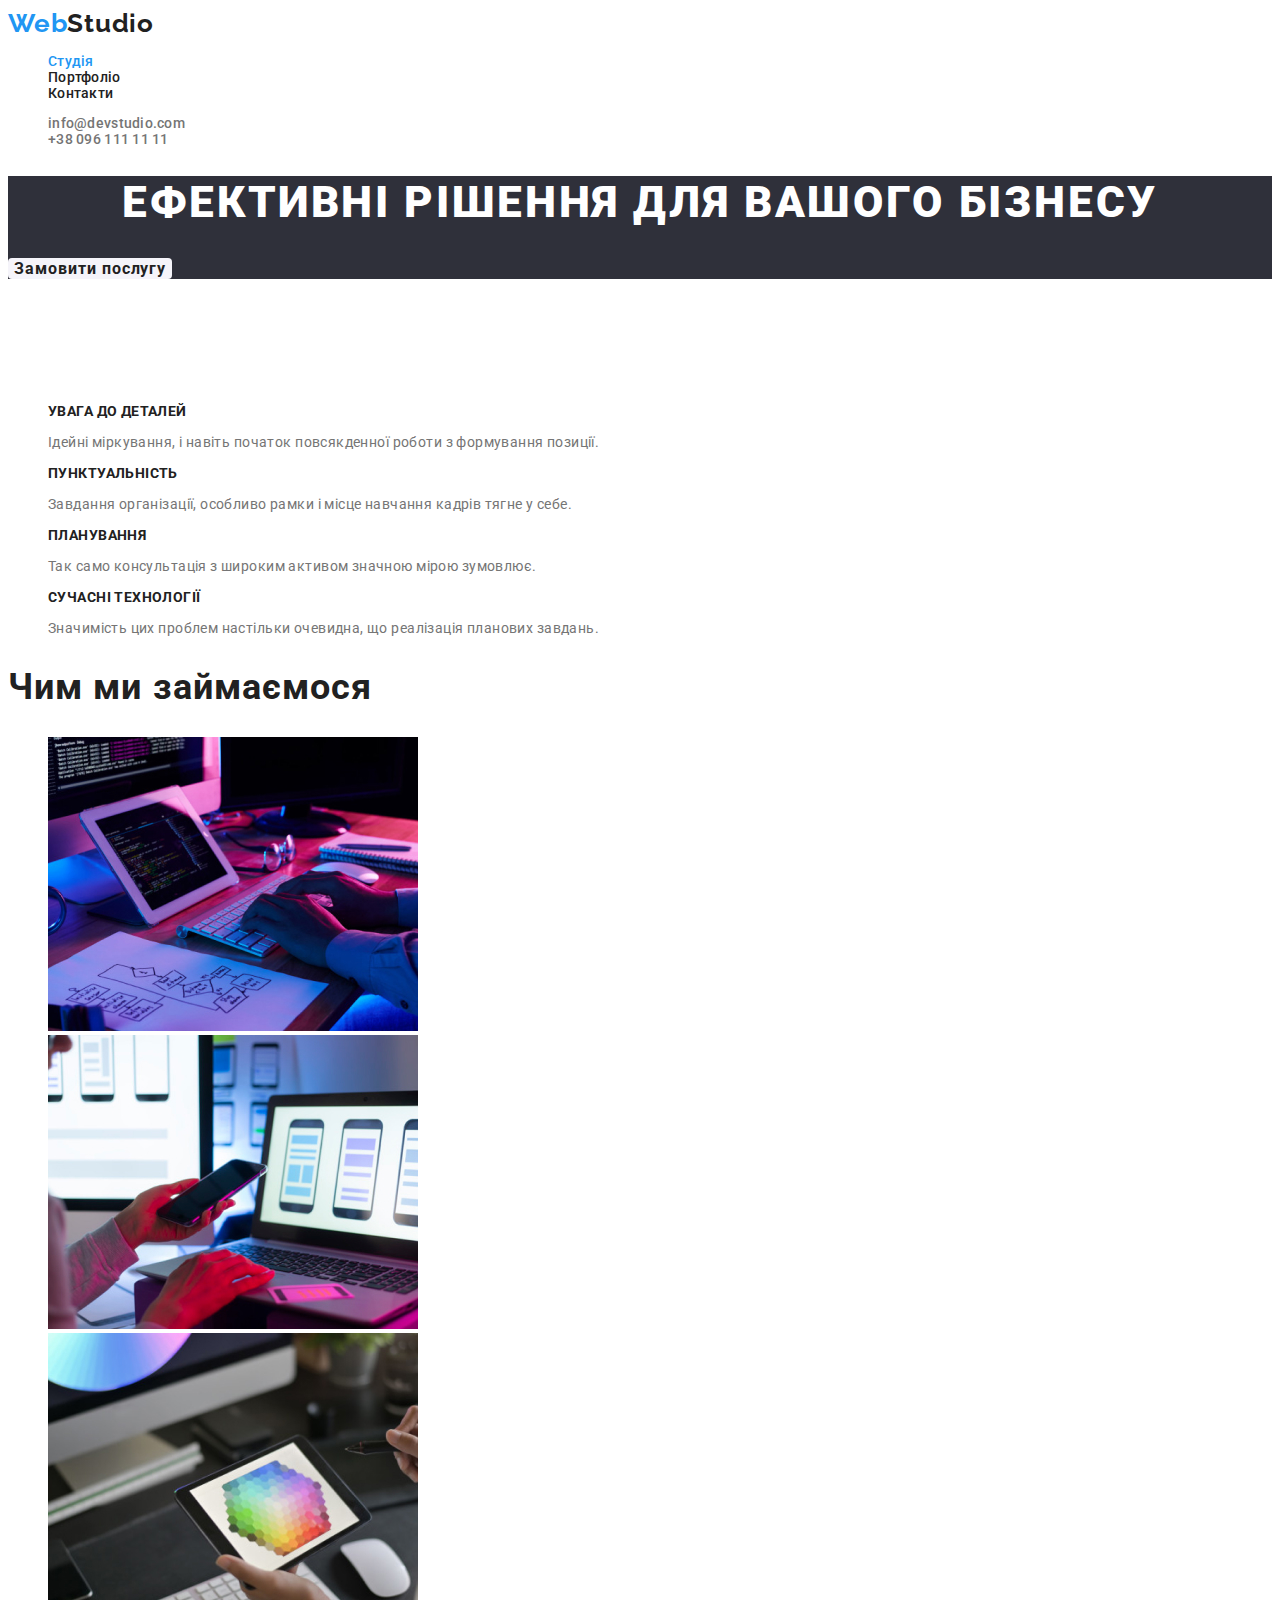
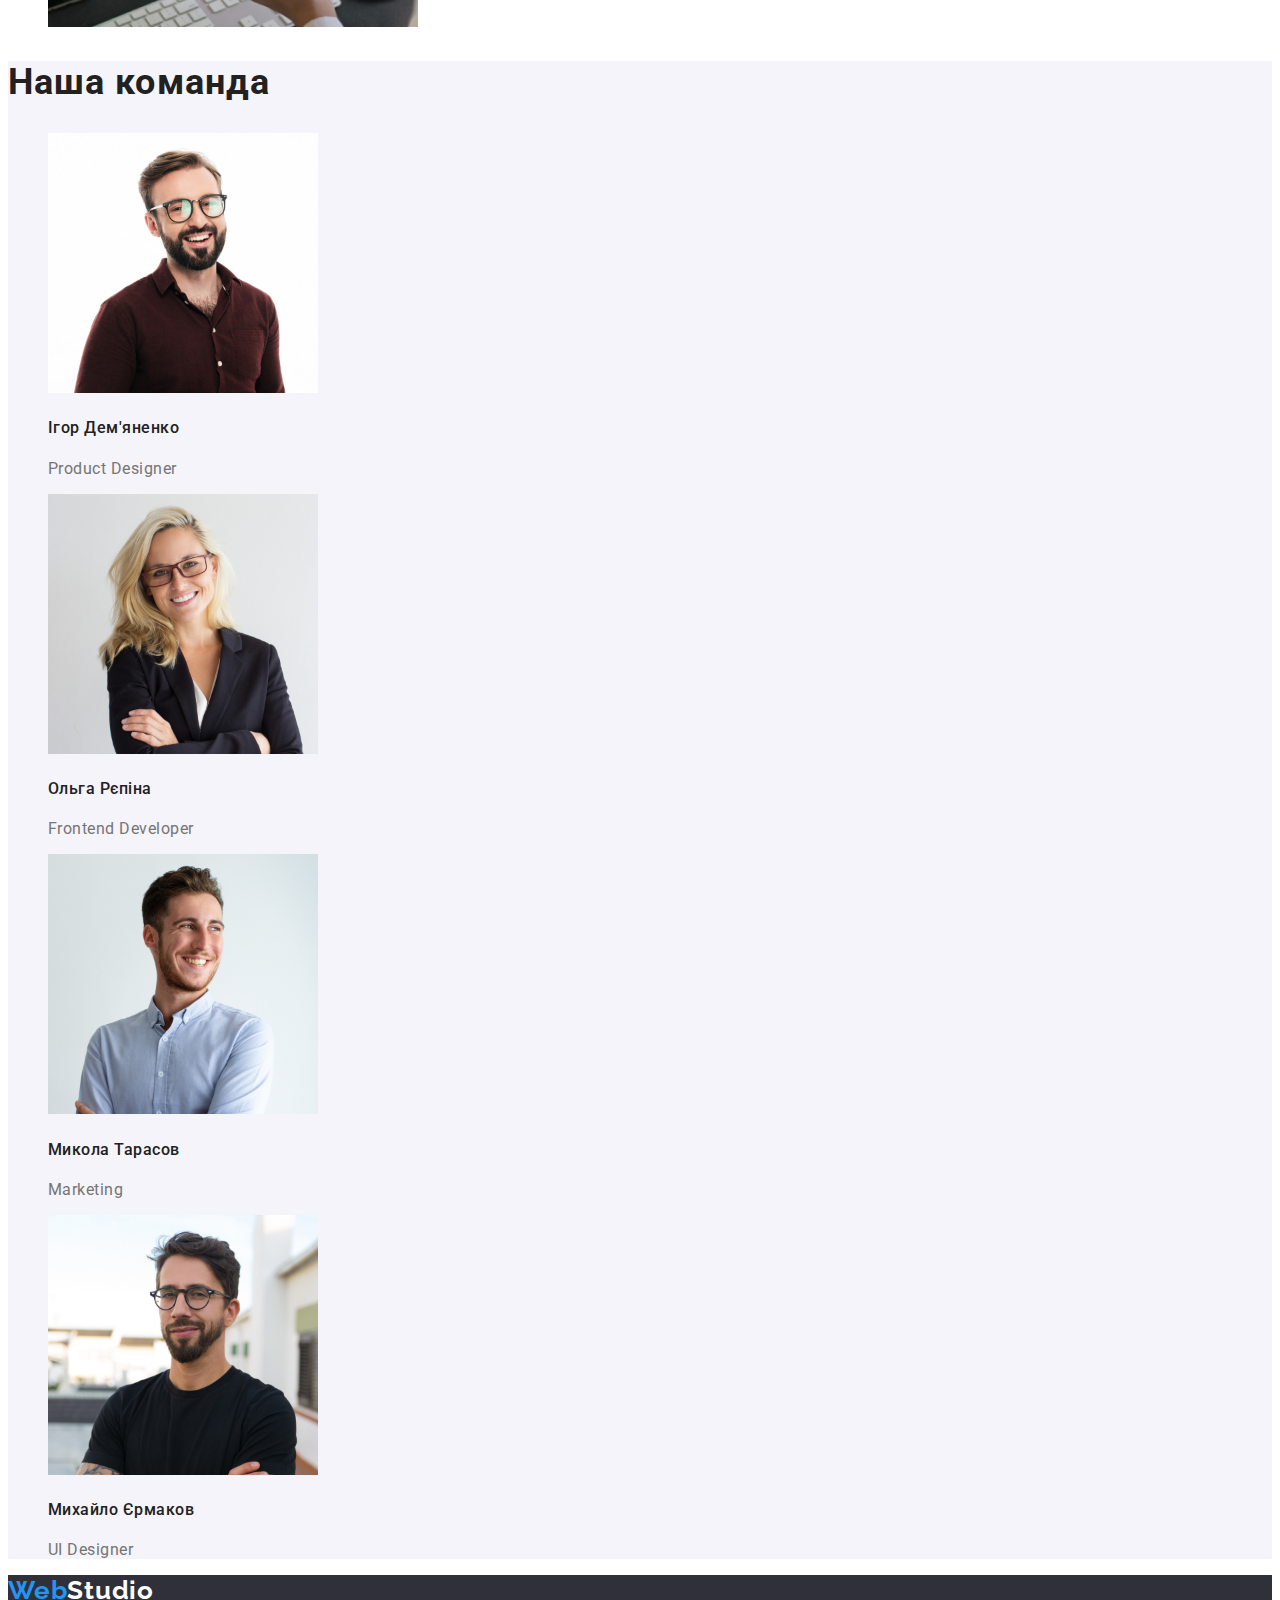
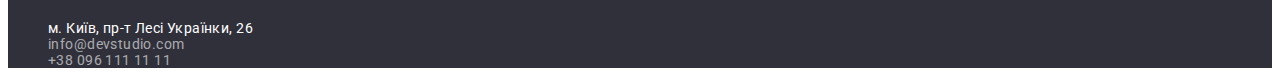
<file: index.html>
<!DOCTYPE html>
<html lang="uk">
<head>
    <meta charset="UTF-8">
    <meta http-equiv="X-UA-Compatible" content="IE=edge">
    <meta name="viewport" content="width=device-width, initial-scale=1.0">
    <title>Document</title>
    <link rel="stylesheet" href="./css/styles.css"/>
    <link rel="preconnect" href="https://fonts.gstatic.com" crossorigin>
    <link href="https://fonts.googleapis.com/css2?family=Raleway:wght@700&family=Roboto:wght@400;500;700;900&display=swap" 
    rel="stylesheet"
    />
</head>
<body>
   <header class="header-nav">
   <a href="./index.html" class="logo"><span class="web">Web</span><span class="Studio">Studio</span></a>
<nav>
    <ul class="site-nav">
        <li><a href="./index.html" class="link-studio">Студія</a></li>
        <li><a href="./portfolio.html" class="link-portfolio">Портфоліо</a></li>
        <li class="link-contacts">Контакти</li>
    </ul>
</nav>

   <ul class="contacts-nav">
    <li>
        <a href="mailto:info@devstudio.com" class="link-email">info@devstudio.com</a>
    </li>
   <li>
    <a href="tel:+380961111111" class="link-tel">+38 096 111 11 11</a>
   </li>
   </ul>

   </header>
<main>
        <section class="service">
            <h1 class="headline">Ефективні рішення для вашого бізнесу</h1>
            <button type="button" class="button-active">Замовити послугу</button>
            </section>

           <section>
            <h2 class="headline">Наші переваги</h2>
            <ul class="advantage-list">
                <li>
                    <h3 class="title">УВАГА ДО ДЕТАЛЕЙ</h3>
                    <p class="name">Ідейні міркування, і навіть початок повсякденної роботи з формування позиції.</p>
                </li>
            </ul>
            <ul class="advantage-list">
                <li>
                    <h3 class="title">ПУНКТУАЛЬНІСТЬ</h3>
                    <p class="name">Завдання організації, особливо рамки і місце навчання кадрів тягне у себе.</p>
                </li>
            </ul>
            <ul class="advantage-list">
                <li>
                    <h3 class="title">ПЛАНУВАННЯ</h3>
                    <p class="name">Так само консультація з широким активом значною мірою зумовлює.</p>
                </li>
            </ul>
            <ul class="advantage-list">
                <li>
                    <h3 class="title">СУЧАСНІ ТЕХНОЛОГІЇ</h3>
                    <p class="name">Значимість цих проблем настільки очевидна, що реалізація планових завдань.</p>
                </li>
            </ul>
        </section>
    
            <section class="responsibilities">
                <h2 class="topic">Чим ми займаємося</h2>
                <ul class="photo-list">

                <li>
                    <img src="./images/codding.jpg" alt="написання коду" width="370">
                </li>

                <li>
                    <img src="./images/laptop.jpg" alt="написання коду" width="370">
                </li>
                
                <li>
                    <img src="./images/graphics.jpg" alt="робота на планшеті" width="370">
                </li>

            </ul>
            </section>

    <section class="team">
        <h2 class="heading">Наша команда</h2>
        <ul class="team-list">
            <li>
                <img src="./images/Ihor.jpg" alt="фото Ігор Дем'яненко" width="270">
                <h4 class="employee">Ігор Дем'яненко</h4>
                <p class="work-position">Product Designer</p>
            </li>
            <li>
                <img src="./images/Olha.jpg" alt="фото Ольга Рєпіна" width="270">
                <h4 class="employee">Ольга Рєпіна</h4>
                <p class="work-position">Frontend Developer</p>
            </li>
            <li>
                <img src="./images/Myhola.jpg" alt="фото Микола Тарасов" width="270">
                <h4 class="employee">Микола Тарасов</h4>
                <p class="work-position">Marketing</p>
            </li>
            <li>
                <img src="./images/Myhailo.jpg" alt="фото Михайло Єрмаков" width="270">
                <h4 class="employee">Михайло Єрмаков</h4>
                <p class="work-position">UI Designer</p>
            </li>
            </ul>
    </section>             
</main>
   
                <footer class="page-footer" >
                    <a href="./index.html" class="logo"><span class="web">Web</span><span class="studio-footer">Studio</span></a>
                    <address class="adress">
                    <ul>
                        <li>
                            <a href="https://www.google.com.ua/maps/place/бул.+Леси+Украинки,+26,+Киев,+02000/@50.4265841,30.5361971,17z/data=!3m1!4b1!4m5!3m4!1s0x40d4cf0e033ecbe9:0x57a4dffefec77da0!8m2!3d50.4265807!4d30.5383858?hl=ru" target="_blank" rel="noopener noreferrer nofollow" class="link-adress-footer">м. Київ, пр-т Лесі Українки, 26</a>
                        </li>
                        <li>
                            <a href="mailto:info@devstudio.com" class="link-email-footer">info@devstudio.com</a>
                        </li>
                        <li>
                            <a href="tel:+380961111111" class="link-tel-footer">+38 096 111 11 11</a>
                        </li>

                        </ul>
                </address>
                
                </footer>
</body>
</html>
</file>
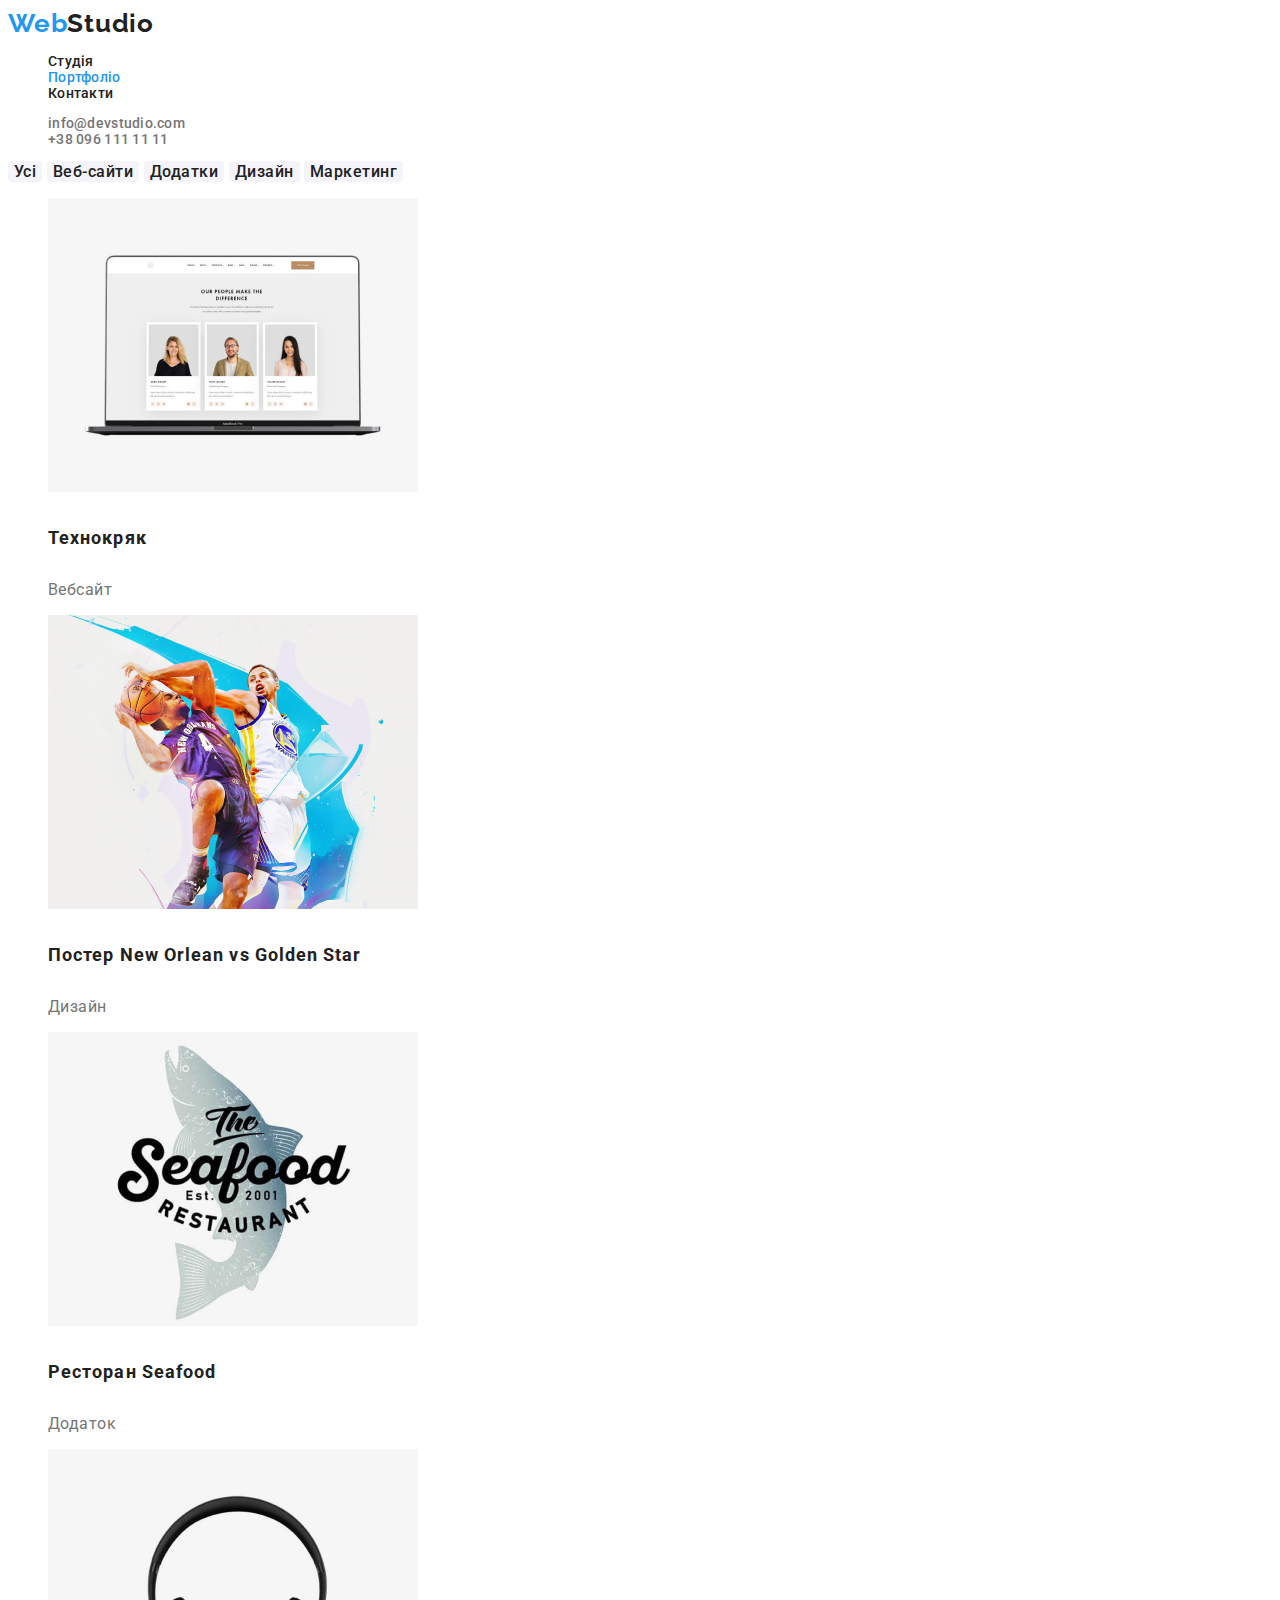
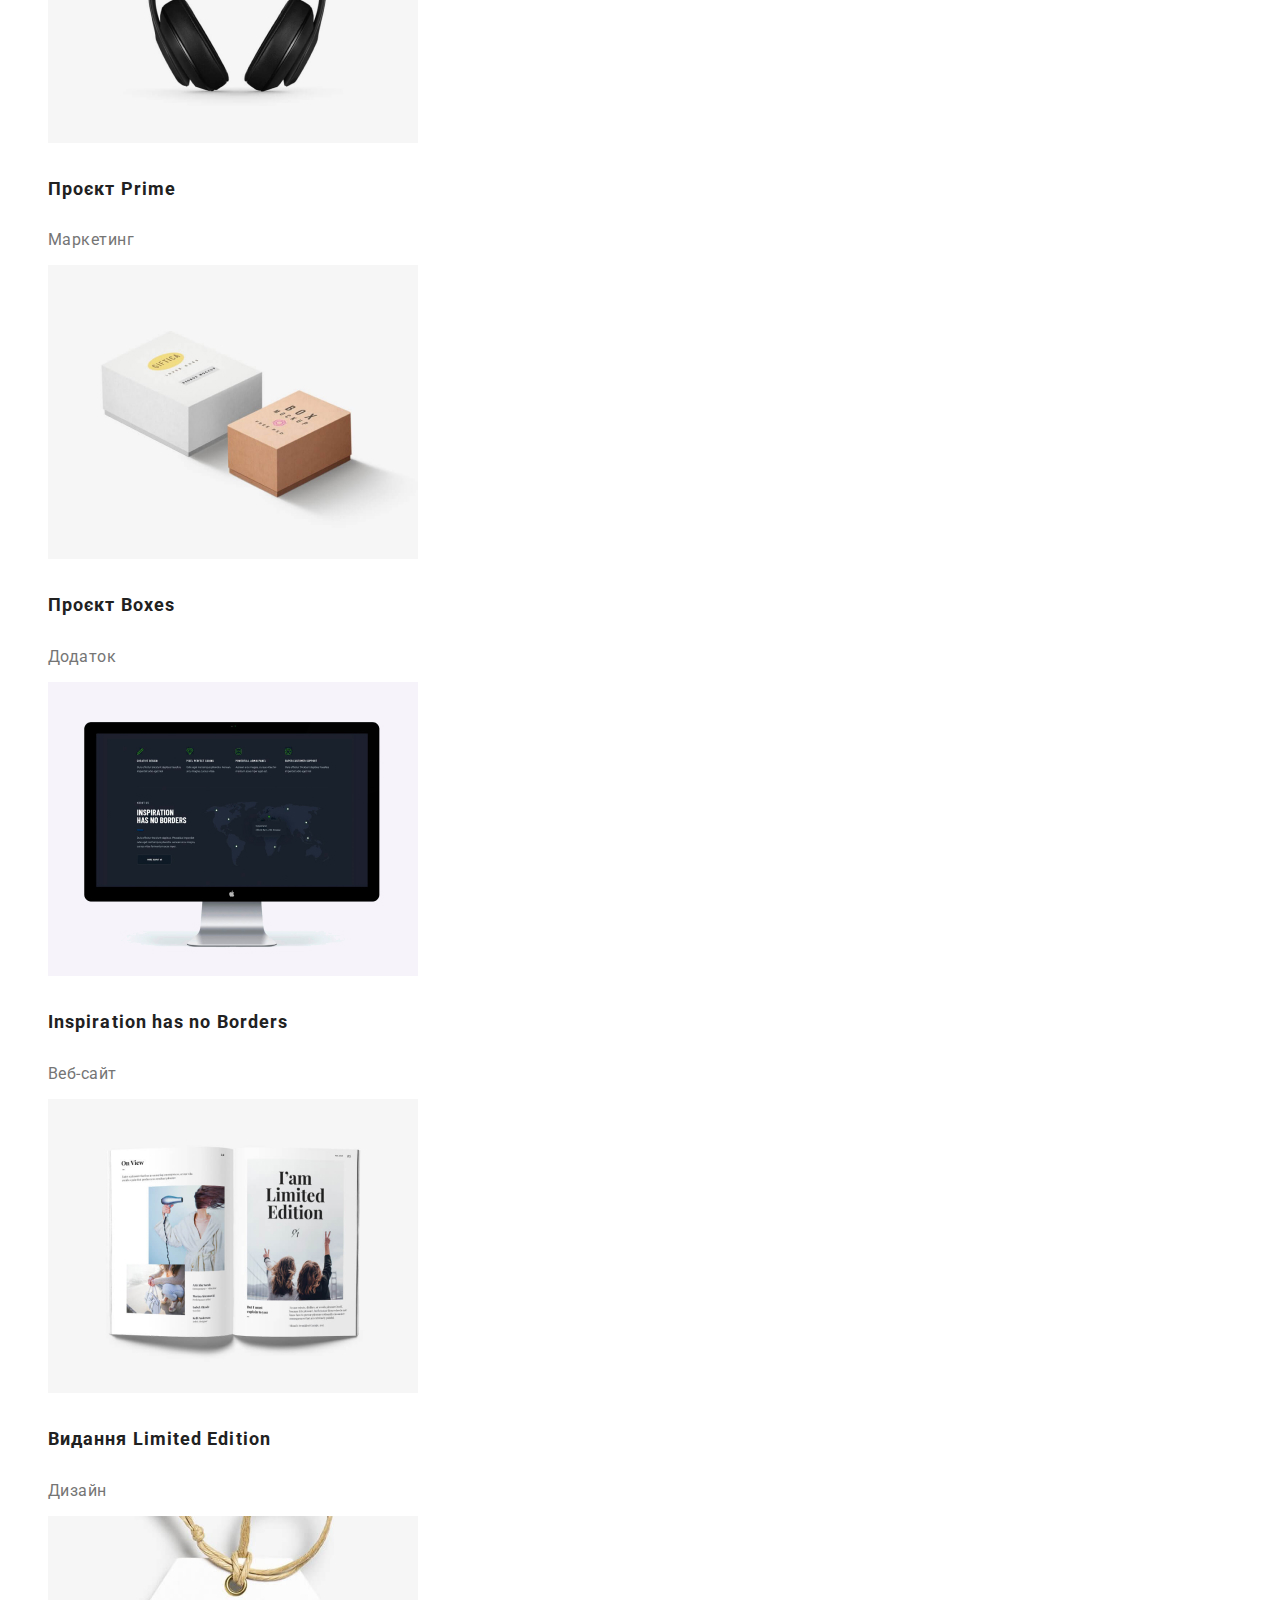
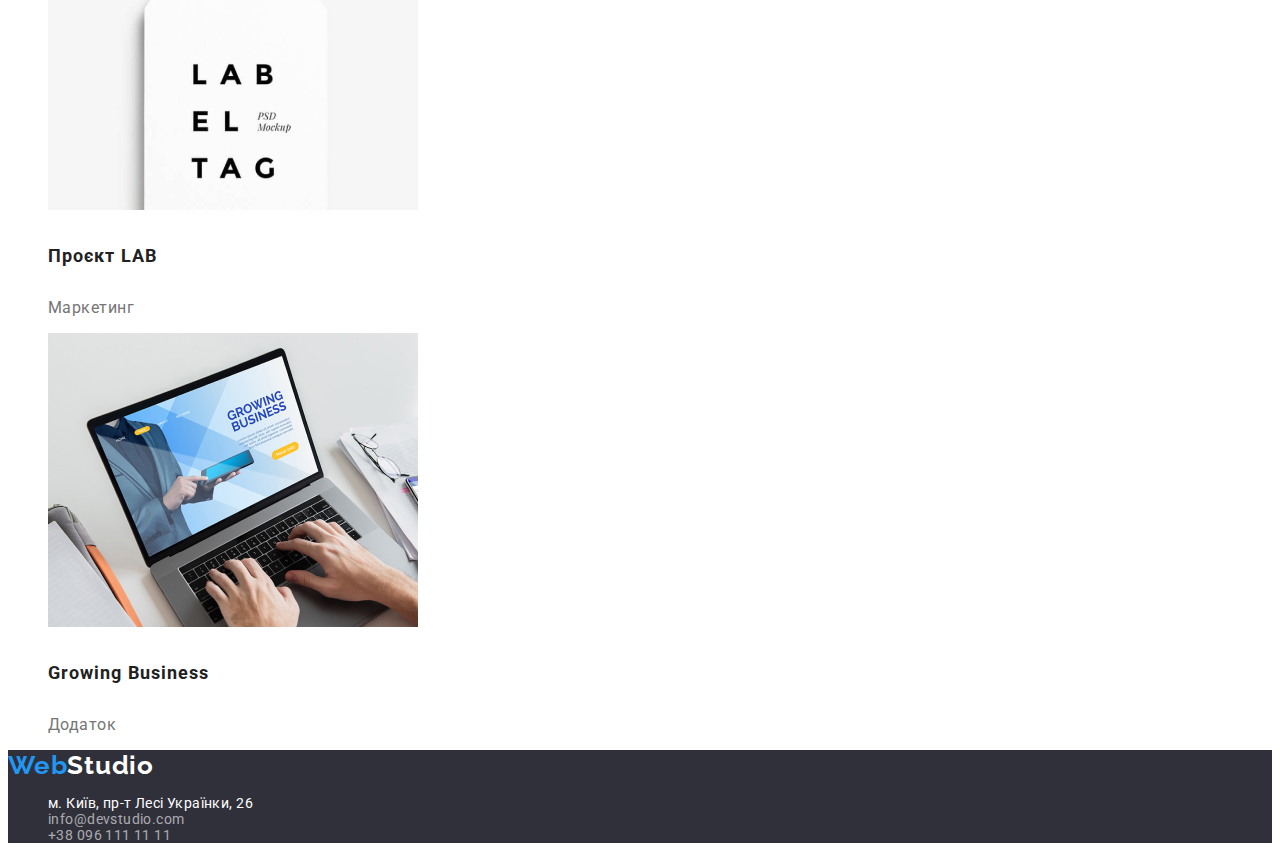
<file: portfolio.html>
<!DOCTYPE html>
<html lang="uk">
<head>
    <meta charset="UTF-8">
    <meta http-equiv="X-UA-Compatible" content="IE=edge">
    <meta name="viewport" content="width=device-width, initial-scale=1.0">
    <title>Document</title>
    <link rel="stylesheet" href="./css/styles.css">
    <link rel="preconnect" href="https://fonts.gstatic.com" crossorigin>
    <link href="https://fonts.googleapis.com/css2?family=Raleway:wght@700&family=Roboto:wght@400;500;700;900&display=swap" 
    rel="stylesheet"
    />
</head>
<body>
    <header class="page-header">
        <a href="./index.html" class="logo"><span class="web">Web</span>Studio</a>
    <nav>
        <ul class="site-nav">
            <li><a href="./index.html" class="link-stud">Студія</a></li>
            <li><a href="./portfolio.html" class="link-portf">Портфоліо</a></li>
            <li class="link-contacts">Контакти</li>
        </ul>
    </nav>
    <ul class="contacts-nav">
        <li>
            <a href="mailto:info@devstudio.com" class="link-email">info@devstudio.com</a>
        </li>
     <li>
        <a href="tel:+380961111111" class="link-tel">+38 096 111 11 11</a>
     </li>
    </ul>

   </header>

   <main>

    <section class="button-nav">
        <button type="button" class="button-primary">Усі</button>
        <button type="button" class="button-secondary">Веб-сайти</button>
        <button type="button" class="button-secondary">Додатки</button>
        <button type="button" class="button-secondary">Дизайн</button>
        <button type="button" class="button-secondary">Маркетинг</button>
    </section>
    
    <section>
        <ul class="portfolio-nav">
            <li>
                <img src="./images/technokryak.jpg" alt="фото технокряк" width="370">
                <h4 class="section-title">Технокряк</h4>
                <p class="section-description">Вебсайт</p>
                </li>
                <li>
                <img src="./images/new-orlean.jpg" alt="фото постер new orlean" width="370">
                <h4  class="section-title">Постер New Orlean vs Golden Star</h4>
                <p class="section-description">Дизайн</p>
                </li>
                <li>
                <img src="./images/sea-food.jpg" alt="фото ресторан sea food" width="370">
                <h4 class="section-title">Ресторан Seafood</h4>
                <p class="section-description">Додаток</p>
                </li>
                <li>
                <img src="./images/prime.jpg" alt="фото prime" width="370">
                <h4 class="section-title">Проєкт Prime</h4>
                <p class="section-description">Маркетинг</p>
                </li>
                <li>
                <img src="./images/boxes.jpg" alt="фото boxes" width="370">
                <h4 class="section-title">Проєкт Boxes</h4>
                <p class="section-description">Додаток</p>
                </li>
                <li>
                <img src="./images/inspiration-has-no-borders.jpg" alt="фото inspiration has no borders" width="370">
                <h4 class="section-title">Inspiration has no Borders</h4>
                <p class="section-description">Веб-сайт</p>
                </li>
                <li>
                <img src="./images/limited-edition.jpg" alt="фото limited edition" width="370">
                <h4 class="section-title">Видання Limited Edition</h4>
                <p  class="section-description">Дизайн</p>
                </li>
                <li>
                <img src="./images/lab.jpg" alt="фото lab" width="370">
                <h4 class="section-title">Проєкт LAB</h4>
                <p class="section-description">Маркетинг</p>
                </li>
                <li>
                <img src="./images/growing-business.jpg" alt="фото growing business" width="370">
                <h4 class="section-title">Growing Business</h4>
                <p class="section-description">Додаток</p>
                </li>
        </ul>
    </section>
   </main>

   <footer class="page-footer">
    <a href="./index.html" class="logo"><span class="web">Web</span><span class="studio-footer">Studio</span></a>
    <address class="adress">
        <ul>
            <li>
                <a href="https://www.google.com.ua/maps/place/бул.+Леси+Украинки,+26,+Киев,+02000/@50.4265841,30.5361971,17z/data=!3m1!4b1!4m5!3m4!1s0x40d4cf0e033ecbe9:0x57a4dffefec77da0!8m2!3d50.4265807!4d30.5383858?hl=ru" target="_blank" rel="noopener noreferrer nofollow" class="link-adress-footer">м. Київ, пр-т Лесі Українки, 26</a>
            </li>
            <li>
                <a href="mailto:info@devstudio.com" class="link-email-footer">info@devstudio.com</a>
            </li>
            <li>
                <a href="tel:+380961111111" class="link-tel-footer">+38 096 111 11 11</a>
            </li>
        </ul>
    </address>
   </footer>

</body>
</html>
</file>
<file: css/styles.css>
.root {
    --title-text-color: #212121;
    --accent-color:#2196F3;
    --logo-style-color:#000000;
    --accent-color-logo:#FFFFFF;
}


body {
    color: #212121;
    background-color:#FFFFFF;
    font-family: Roboto, sans-serif;
    letter-spacing: 0.03em;
}

/* цвет основного текста #212121 */
/* вторичный цвет текста #757575 */
/* вторичный цвет текста rgba(255, 255, 255, 0.6); */
/* белый #FFFFFF */
/* акцент #2196F3 */
/* цвет фона #2F303A */

ul {
    list-style: none;
}

/* header-nav*/

.logo {
    color:var(--logo-style-color);
    font-style: normal;
    font-weight: 700;
    font-size: 26px;
    line-height: 1.19;
    letter-spacing: 0.03em;;
    text-decoration: none;
}

.web {
    color:#2196F3;
}
.studio {
    color:#000000;
}

.logo-style {
    color:var(--logo-style-color);
    font-family:Raleway, sans-serif;
    font-style: normal;
    font-weight: 700;
    font-size: 26px;
    line-height: 1.19;
    text-decoration: none;
}

/* Site nav */

.site-nav {
    font-style: normal;
    font-weight: 500;
    font-size: 14px;
    line-height: 1,14;
    letter-spacing: 0.02em;
    text-decoration: none;
}

.link-studio {
    font-style: normal;
    font-weight: 500;
    font-size: 14px;
    line-height: 1,14;
    letter-spacing: 0.02em;    
    color: #2196F3;
    text-decoration: none;
}

.link-studio:hover,
.link-studio:focus {
    color:#2196F3;
}


.link-portfolio {
    font-style: normal;
    font-weight: 500;
    font-size: 14px;
    line-height: 1,14;
    letter-spacing: 0.02em;
    color: #212121;
    text-decoration: none;
}

.link-portfolio:hover,
.link-portfolio:focus {
    color:#2196F3;
}

.link-contacts {
    font-style: normal;
    font-weight: 500;
    font-size: 14px;
    line-height: 1,14;
    letter-spacing: 0.02em;
    color: #212121;
    text-decoration: none;
}

.link-contacts:hover,
.link-contacts:focus {
    color:#2196F3;
}

/* Contacts-nav */

.contacts-nav {
    font-style: normal;
    font-weight: 500;
    font-size: 14px;
    line-height: 1,14;
    letter-spacing: 0.02em;
    text-decoration: none;
}

.link-email {
    font-style: normal;
    font-weight: 500;
    font-size: 14px;
    line-height: 1,14;
    letter-spacing: 0.02em;
    text-decoration: none;
    color: #757575;
}

.link-email:hover {
    color: #2196F3;
}

.link-tel {
    font-style: normal;
    color: #757575;
    font-style: normal;
    font-weight: 500;
    font-size: 14px;
    line-height: 1,14;
    letter-spacing: 0.02em;
    text-decoration: none;
}


/* Service */

.service {
    background-color: #2F303A;
}

.headline {
    font-style: normal;
    font-weight: 900;
    font-size: 44px;
    line-height: 1,36;
    text-align: center;
    letter-spacing: 0.06em;
    color: #FFFFFF;
    text-transform: uppercase;
}

.button-active {
    color:#212121;
    background-color:#F5F4FA;
    font-family: inherit;
    font-style: normal;
    font-weight: 700;
    font-size: 16px;
    line-height: 1,87;
    display: flex;
    align-items: center;
    text-align: center;
    letter-spacing: 0.06em;
    border-radius: 4px;
    cursor: pointer;
    border: none;
}

.button-active:hover,
.button-active:focus {
    color:#FFFFFF;
    background-color:#188CE8;
}

/* advantage-list */

.title {
    font-style: normal;
    font-weight: 700;
    font-size: 14px;
    line-height: 1.14;
    letter-spacing: 0.03em;
    color:  #212121;
}

.name {
    font-style: normal;
    font-weight: 400;
    font-size: 14px;
    line-height: 1,7;
    letter-spacing: 0.03em;
    color: #757575;
}

/* responsibilities */

.topic {
    font-style: normal;
    font-weight: 700;
    font-size: 36px;
    line-height: 1,16;
    letter-spacing: 0.03em;
    color: #212121;
}


/* team */

.team {
    background-color: #F5F4FA;
}
.heading {
    font-style: normal;
    font-weight: 700;
    font-size: 36px;
    line-height: 1,16;
    letter-spacing: 0.03em;
    color: #212121;
}

.employee {
    font-style: normal;
    font-weight: 500;
    font-size: 16px;
    line-height: 1,18;
    letter-spacing: 0.03em;
    color: #212121;
}

.work-position {
    font-style: normal;
    font-weight: 400;
    font-size: 16px;
    line-height: 1,18;
    letter-spacing: 0.03em;
    color: #757575;
}

/* page-footer */

.page-footer {
    background-color: #2F303A;
}

.logo {
    font-family: Raleway, sans-serif;
    font-style: normal;
    font-weight: 700;
    font-size: 26px;
    line-height: 1,19;
    letter-spacing: 0.03em;
    text-decoration: none;
}

.web {
    color: #2196F3;
}

.studio-footer {
    color: #FFFFFF;
}

.adress {
    font-style: normal;
    font-weight: 400;
    font-size: 14px;
    line-height: 1,7;
    letter-spacing: 0.03em;
    text-decoration: none;
}

.link-adress-footer {
    font-style: normal;
    font-weight: 400;
    font-size: 14px;
    line-height: 1,7;
    text-decoration: none;
    letter-spacing: 0.03em;
    color: #FFFFFF;
}

.link-email-footer {
    font-style: normal;
    font-weight: 400;
    font-size: 14px;
    line-height: 1,7;
    letter-spacing: 0.03em;
    text-decoration: none;
    color: rgba(255, 255, 255, 0.6);
}

.link-tel-footer {
    font-style: normal;
    font-weight: 400;
    font-size: 14px;
    line-height: 1,7;
    letter-spacing: 0.03em;
    text-decoration: none;
    color: rgba(255, 255, 255, 0.6);   
}


/* Portfolio */

.root {
    --title-text-color: #212121;
    --accent-color:#2196F3;
    --logo-style-color:#000000;
    --accent-color-logo:#FFFFFF;
}

body {
    color: #212121;
    background-color:#FFFFFF;
    font-family: Roboto, sans-serif;
    letter-spacing: 0.03em;
}

/* цвет основного текста #212121 */
/* вторичный цвет текста #757575 */
/* вторичный цвет текста color: rgba(255, 255, 255, 0.6); */
/* белый #FFFFFF */
/* акцент #2196F3 */
/* цвет фона #2F303A */

ul {
    list-style: none;
}

/* header-nav*/

.logo {
    color:var(--logo-style-color);
    font-family: Raleway, sans-serif;
    font-style: normal;
    font-weight: 700;
    font-size: 26px;
    line-height: 1.19;
    letter-spacing: 0.03em;;
    text-decoration: none;
}

.web {
    color:#2196F3;
}
.studio {
    color:#000000;
}

.logo-style {
    color:var(--logo-style-color);
    font-family: Raleway, sans-serif;
    font-style: normal;
    font-weight: 700;
    font-size: 26px;
    line-height: 1.19;
    text-decoration: none;
}

/* Site nav */

.site-nav {
    font-style: normal;
    font-weight: 500;
    font-size: 14px;
    line-height: 1,14;
    letter-spacing: 0.02em;
    text-decoration: none;
}
 
.link-stud {
    font-style: normal;
    font-weight: 500;
    font-size: 14px;
    line-height: 1,14px;
    letter-spacing: 0.02em;
    color:#212121;
    text-decoration: none;
}

.link-stud:hover,
.link-stud:focus {
    color: #2196F3;
}

.link-portf {
    font-style: normal;
    font-weight: 500;
    font-size: 14px;
    line-height: 16px;
    letter-spacing: 0.02em;
    color: #2196F3;
    text-decoration: none;
}

.link-portf:hover,
.link-portf:focus {
    color: #2196F3;
}

.link-contacts {
    font-style: normal;
    font-weight: 500;
    font-size: 14px;
    line-height: 1,14;
    letter-spacing: 0.02em;
    color: #212121;
    text-decoration: none;
}

.link-contacts:hover,
.link-contacts:focus {
    color:#2196F3;
}

/* Contacts-nav */

.contacts-nav {
    font-style: normal;
    font-weight: 500;
    font-size: 14px;
    line-height: 1,14;
    letter-spacing: 0.02em;
    text-decoration: none;
}

.link-email {
    font-style: normal;
    font-weight: 500;
    font-size: 14px;
    line-height: 1,14;
    letter-spacing: 0.02em;
    color:#757575;
    text-decoration: none;
}

.link-email:hover {
    color: #2196F3;
}

.link-tel {
    color: #757575;
    font-style: normal;
    font-weight: 500;
    font-size: 14px;
    line-height: 1,14;
    letter-spacing: 0.02em;
    text-decoration: none;
}

.link-tel:hover {
    color:#2196F3;
}

/* button navigation */

.button-primary {
    font-family: inherit;
    color:#212121;
    background-color:#F5F4FA;
    font-weight: 500;
    font-size: 16px;
    line-height: 1,62;
    border-radius: 4px;
    letter-spacing: 0.03em;
    cursor: pointer;
    text-align: center;
    border: none;
}

.button-primary:hover {
    color: #FFFFFF;
    background-color: #2196F3;
}

.button-secondary {
    font-family: inherit;
    color:#212121;
    background-color:#F5F4FA;
    font-weight: 500;
    font-size: 16px;
    line-height: 1,62;
    border-radius: 4px;
    letter-spacing: 0.03em;
    cursor: pointer;
    text-align: center;
    border: none;
}

.button-secondary:hover {
    color: #FFFFFF;
    background-color: #2196F3;
}

/* portfolio-nav */
.section-title {
    font-style: normal;
    font-weight: 700;
    font-size: 18px;
    line-height: 2;
    letter-spacing: 0.06em;
    color: #212121;
}

.section-description {
    font-style: normal;
    font-weight: 400;
    font-size: 16px;
    line-height: 1,87;
    letter-spacing: 0.03em;
    color: #757575;
}


/* page-footer */

.page-footer {
    background-color: #2F303A;
}

.logo {
    font-family: Raleway, sans-serif;
    font-style: normal;
    font-weight: 700;
    font-size: 26px;
    line-height: 1,19;
    letter-spacing: 0.03em;
    text-decoration: none;
}

.web {
    color: #2196F3;
}

.studio-footer {
    color: #FFFFFF;
}

.adress {
    font-style: normal;
    font-weight: 400;
    font-size: 14px;
    line-height: 1,71;
    letter-spacing: 0.03em;
    text-decoration: none;
}

.link-adress-footer {
    font-style: normal;
    font-weight: 400;
    font-size: 14px;
    line-height: 1,71;
    text-decoration: none;
    letter-spacing: 0.03em;
    color: #FFFFFF;

}

.link-adress-footer:hover,
.link-adress-footer:focus {
    color: #2196F3;
}

.link-email-footer {
    font-style: normal;
    font-weight: 400;
    font-size: 14px;
    line-height: 1,71;
    letter-spacing: 0.03em;
    text-decoration: none;
    color: rgba(255, 255, 255, 0.6);
}

.link-email-footer:hover,
.link-email-footer:focus {
    color: #2196F3;
}

.link-tel-footer {
    font-style: normal;
    font-weight: 400;
    font-size: 14px;
    line-height: 1,71;
    letter-spacing: 0.03em;
    text-decoration: none;
    color: rgba(255, 255, 255, 0.6);
}

.link-tel-footer:hover,
.link-tel-footer:focus {
    color:#2196F3;
}
</file>
